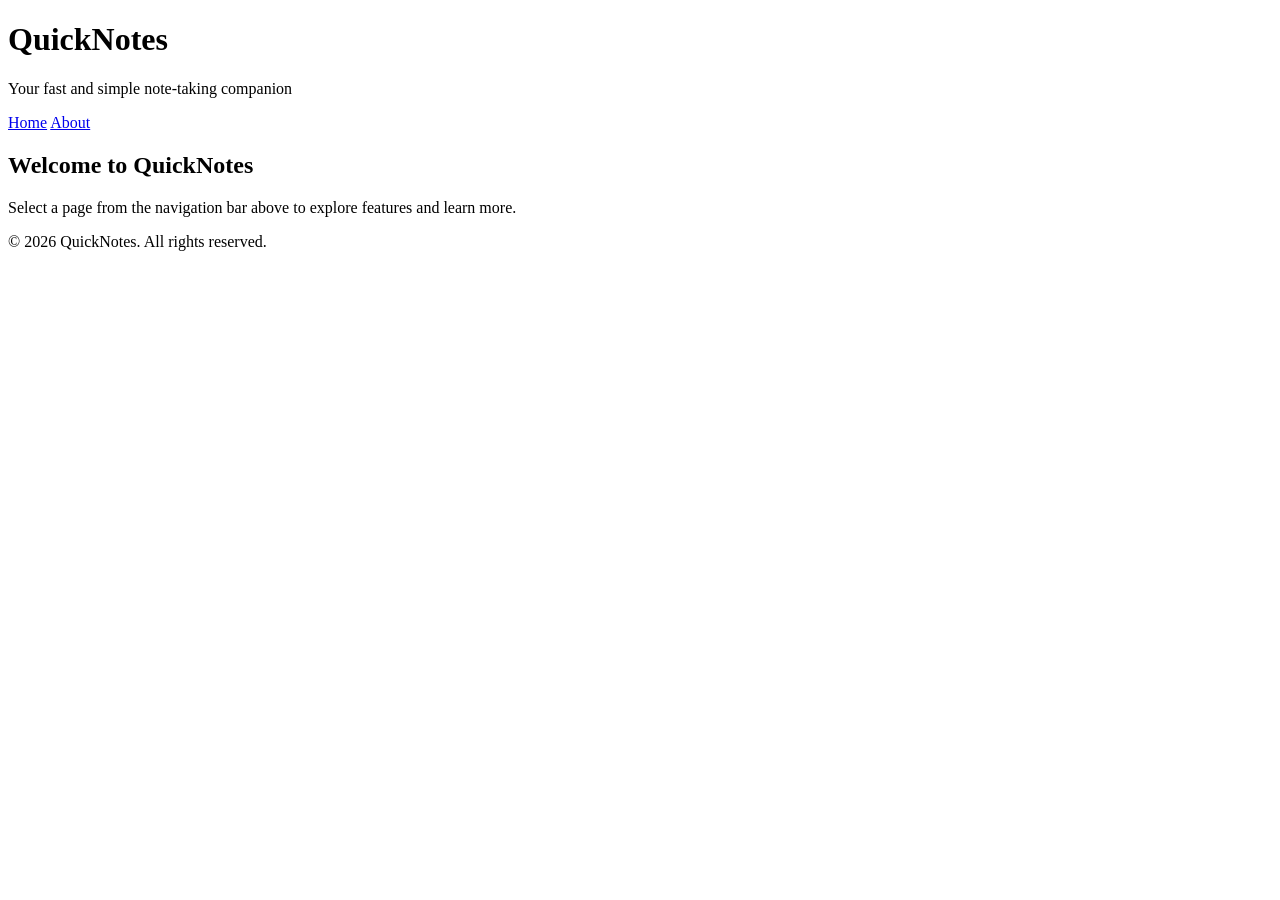
<file: day 1/index.html>
<!DOCTYPE html>
<html lang="en">
<head>
  <meta charset="UTF-8">
  <meta name="viewport" content="width=device-width, initial-scale=1.0">
  <title>QuickNotes - Home</title>
</head>
<body>
  <header>
    <h1>QuickNotes</h1>
    <p>Your fast and simple note-taking companion</p>
    <nav>
      <a href="index.html">Home</a>
      <a href="about.html">About</a>
    </nav>
  </header>

  <main>
    <h2>Welcome to QuickNotes</h2>
    <p>Select a page from the navigation bar above to explore features and learn more.</p>
  </main>

  <footer>
    <p>&copy; 2026 QuickNotes. All rights reserved.</p>
  </footer>
</body>
</html>
</file>
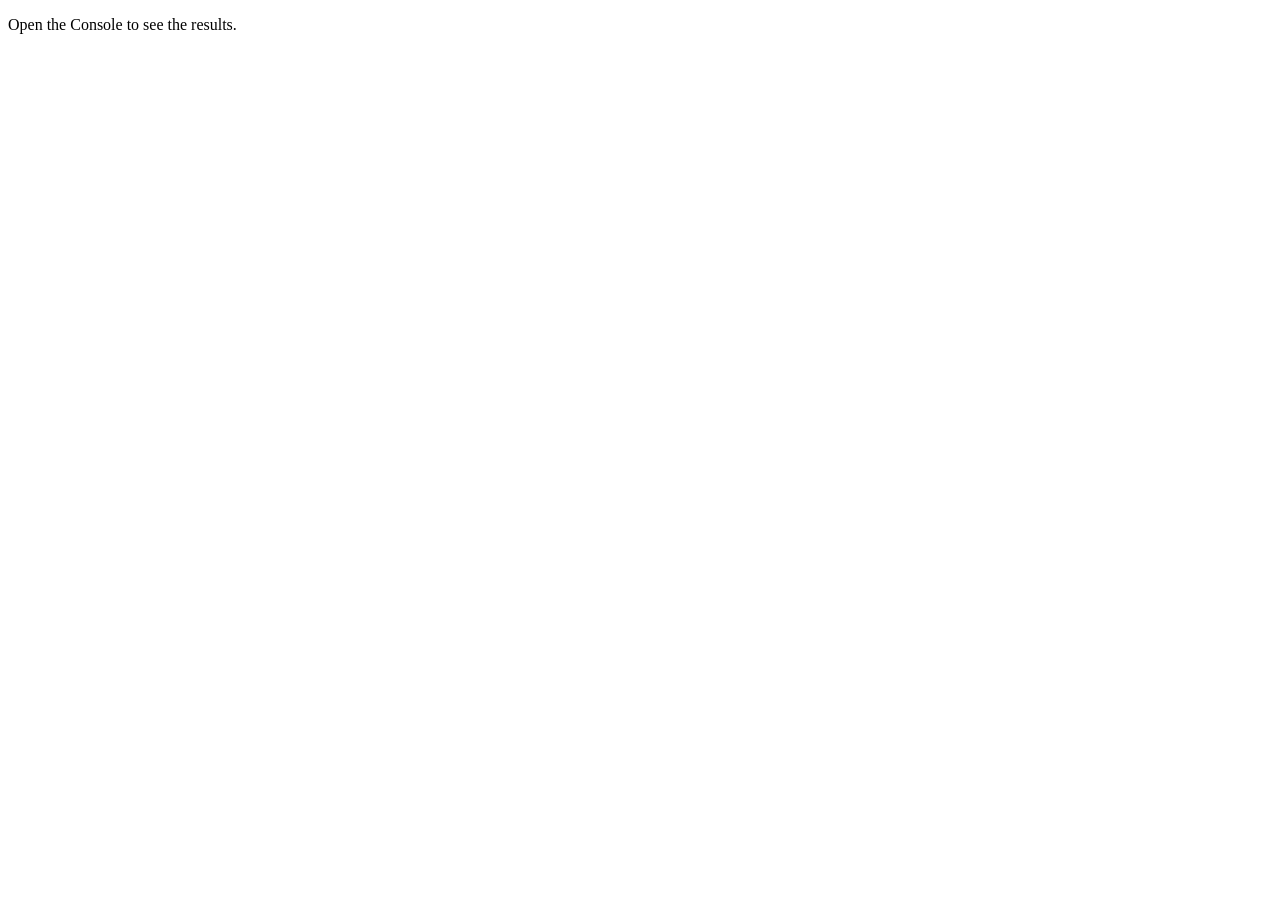
<file: day 3/index.html>
<!DOCTYPE html>
<html lang="en">
<head>
  <meta charset="UTF-8">
  <meta name="viewport" content="width=device-width, initial-scale=1.0">
  <title>Notes Toolkit</title>
  <script src="script.js" defer></script>
</head>
<body>
  <p>Open the Console to see the results.</p>
</body>
</html>
</file>
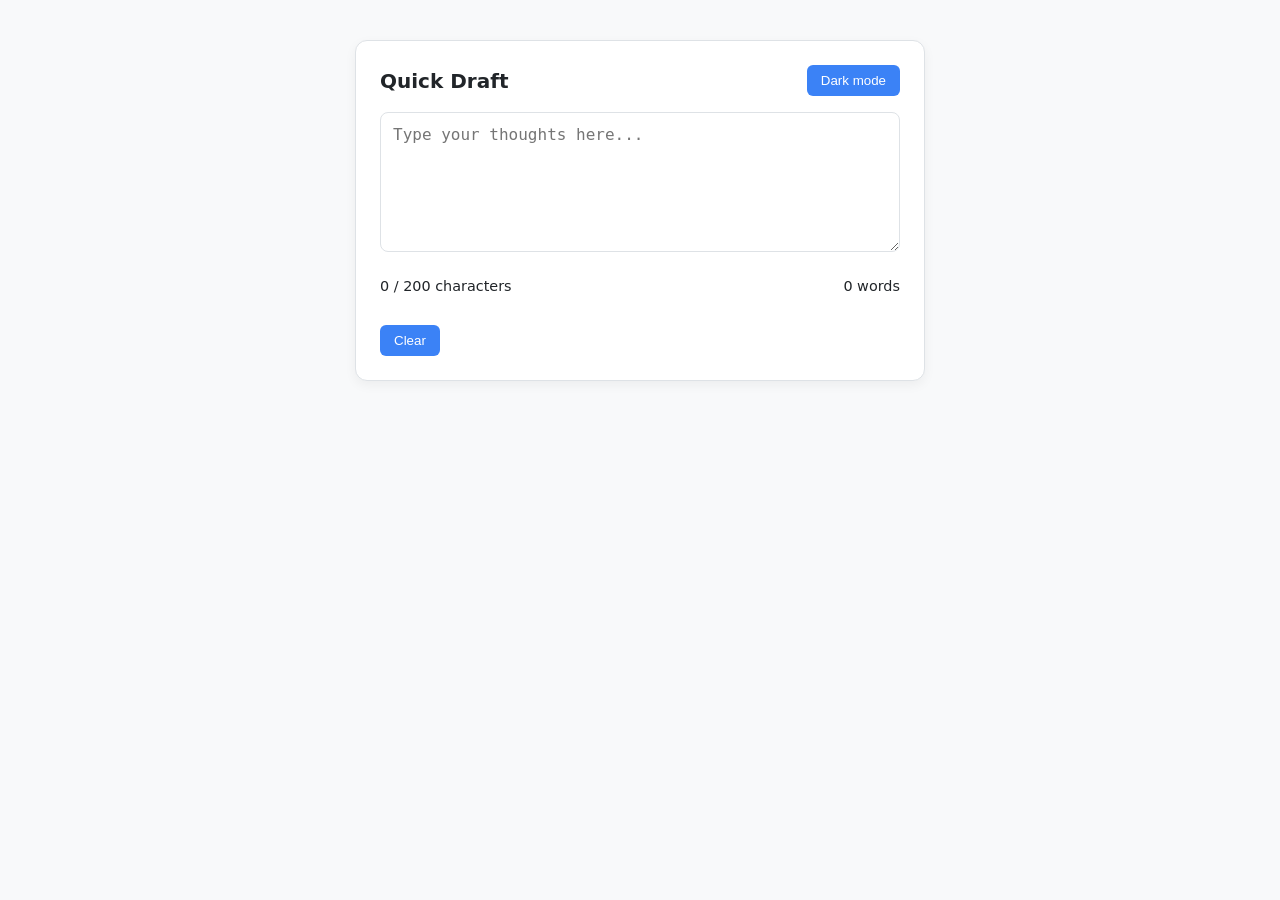
<file: day 4/index.html>
<!DOCTYPE html>
<html lang="en">
<head>
  <meta charset="UTF-8">
  <meta name="viewport" content="width=device-width, initial-scale=1.0">
  <title>Note Pad & Counter</title>
  <link rel="stylesheet" href="style.css">
  <script src="script.js" defer></script>
</head>
<body>
  <div class="app-container">
    <header class="app-header">
      <h2>Quick Draft</h2>
      <button id="theme-toggle" type="button">Dark mode</button>
    </header>

    <main class="editor-section">
      <label for="note-text" class="sr-only">Your note</label>
      <textarea id="note-text" placeholder="Type your thoughts here..."></textarea>

      <div class="metrics">
        <p id="char-count">0 / 200 characters</p>
        <p id="word-count">0 words</p>
      </div>

      <div class="actions">
        <button id="clear-btn" type="button">Clear</button>
      </div>
    </main>
  </div>
</body>
</html>
</file>
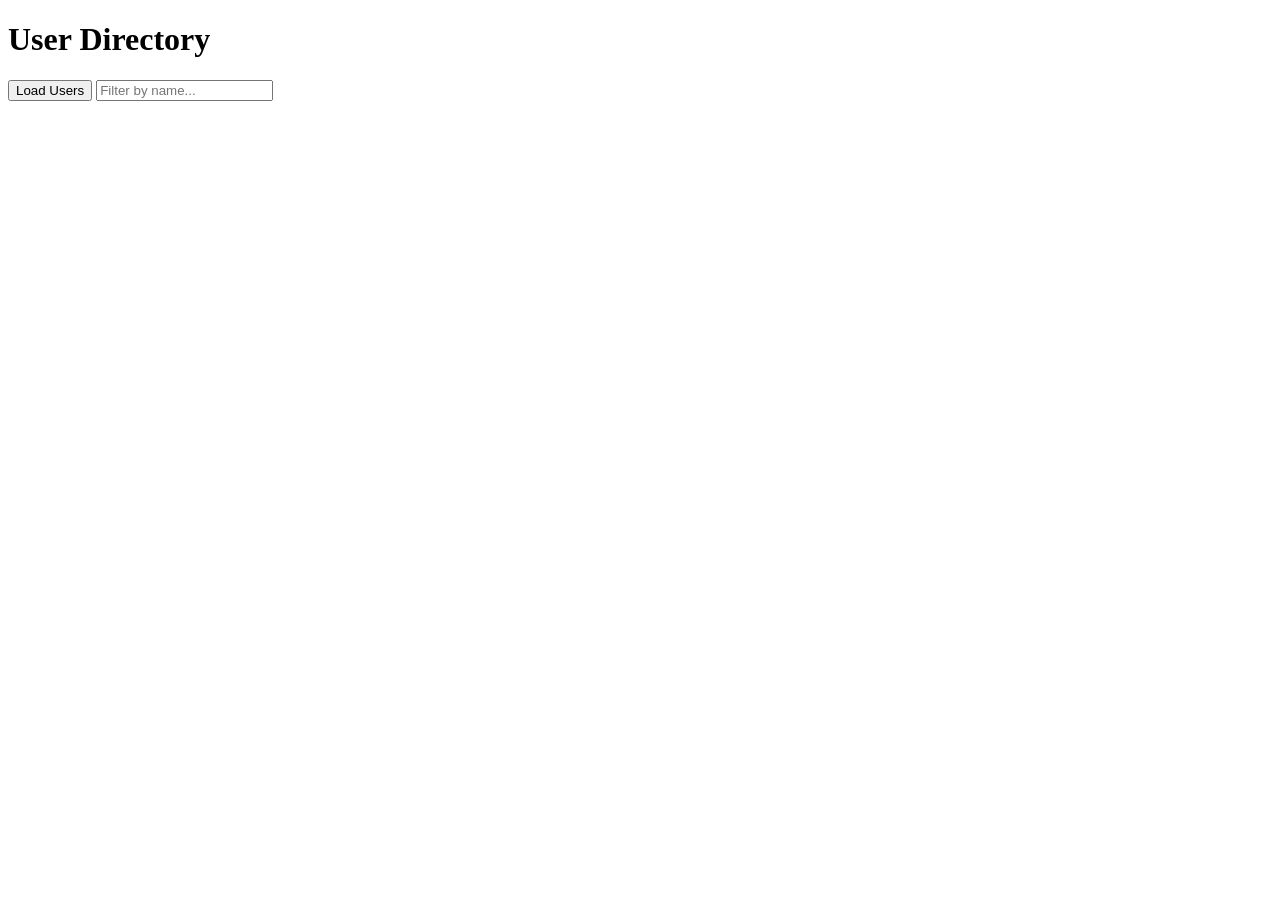
<file: day 5/index.html>
<!DOCTYPE html>
<html lang="en">
<head>
  <meta charset="UTF-8">
  <meta name="viewport" content="width=device-width, initial-scale=1.0">
  <title>User Directory</title>
  <!-- Load users.js using the defer attribute as required -->
  <script src="users.js" defer></script>
</head>
<body>
  <h1>User Directory</h1>

  <!-- Button to trigger loading user data -->
  <button id="load-users">Load Users</button>

  <!-- Input box to filter users dynamically -->
  <input type="text" id="filter-input" placeholder="Filter by name...">

  <!-- Status paragraph for loading, success, and error messages -->
  <p id="status"></p>

  <!-- Unordered list to render user cards -->
  <ul id="users-list"></ul>
</body>
</html>
</file>
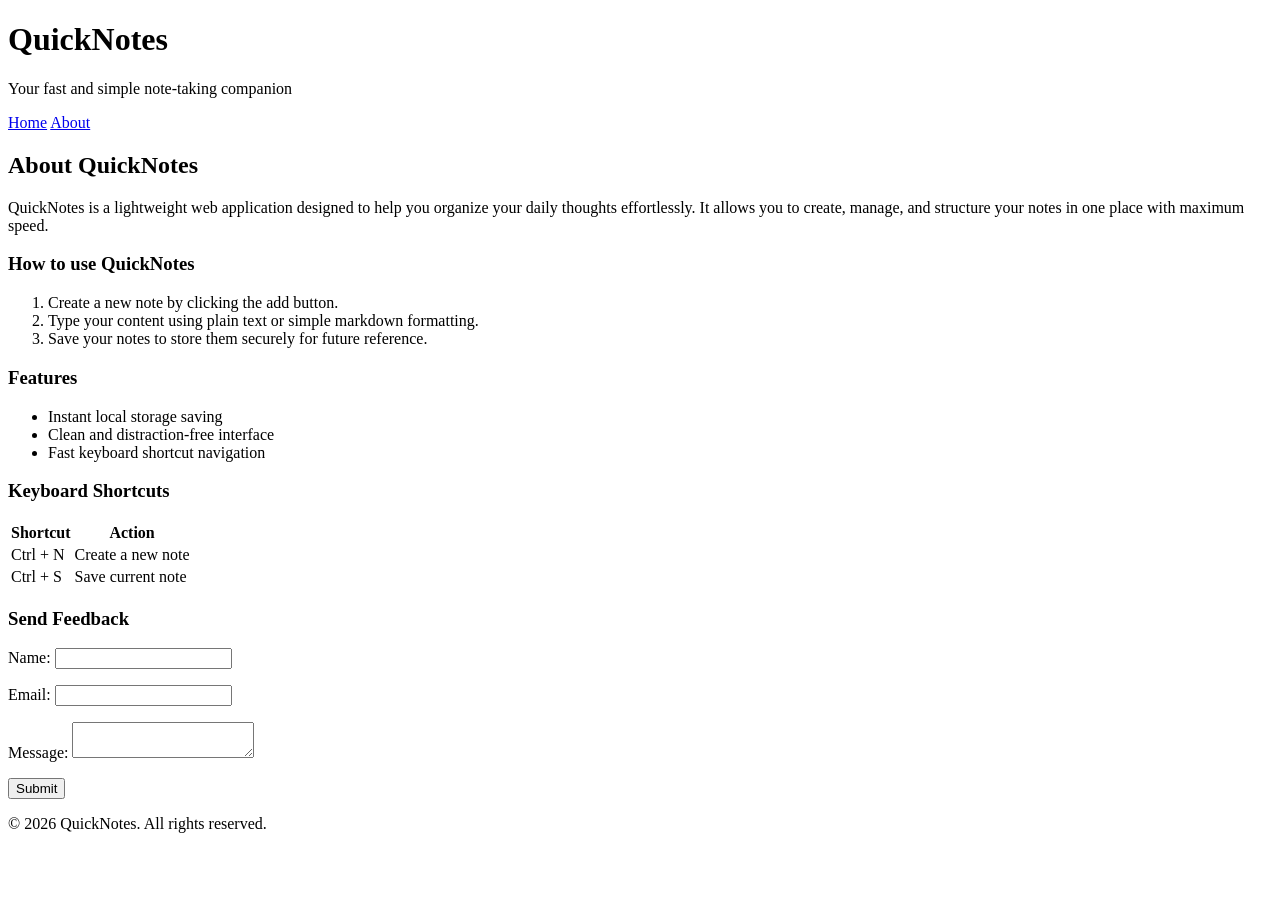
<file: day 1/about.html>
<!DOCTYPE html>
<html lang="en">
<head>
  <meta charset="UTF-8">
  <meta name="viewport" content="width=device-width, initial-scale=1.0">
  <title>QuickNotes - About</title>
</head>
<body>
  <header>
    <h1>QuickNotes</h1>
    <p>Your fast and simple note-taking companion</p>
    <nav>
      <a href="index.html">Home</a>
      <a href="about.html">About</a>
    </nav>
  </header>

  <main>
    <h2>About QuickNotes</h2>
    <p>QuickNotes is a lightweight web application designed to help you organize your daily thoughts effortlessly. It allows you to create, manage, and structure your notes in one place with maximum speed.</p>

    <section>
      <h3>How to use QuickNotes</h3>
      <ol>
        <li>Create a new note by clicking the add button.</li>
        <li>Type your content using plain text or simple markdown formatting.</li>
        <li>Save your notes to store them securely for future reference.</li>
      </ol>
    </section>

    <section>
      <h3>Features</h3>
      <ul>
        <li>Instant local storage saving</li>
        <li>Clean and distraction-free interface</li>
        <li>Fast keyboard shortcut navigation</li>
      </ul>
    </section>

    <section>
      <h3>Keyboard Shortcuts</h3>
      <table>
        <thead>
          <tr>
            <th>Shortcut</th>
            <th>Action</th>
          </tr>
        </thead>
        <tbody>
          <tr>
            <td>Ctrl + N</td>
            <td>Create a new note</td>
          </tr>
          <tr>
            <td>Ctrl + S</td>
            <td>Save current note</td>
          </tr>
        </tbody>
      </table>
    </section>

    <section>
      <h3>Send Feedback</h3>
      <form action="#" method="post">
        <p>
          <label for="name">Name:</label>
          <input type="text" id="name" name="name" required>
        </p>
        <p>
          <label for="email">Email:</label>
          <input type="email" id="email" name="email" required>
        </p>
        <p>
          <label for="message">Message:</label>
          <textarea id="message" name="message" required></textarea>
        </p>
        <p>
          <button type="submit">Submit</button>
        </p>
      </form>
    </section>
  </main>

  <footer>
    <p>&copy; 2026 QuickNotes. All rights reserved.</p>
  </footer>
</body>
</html>
</file>
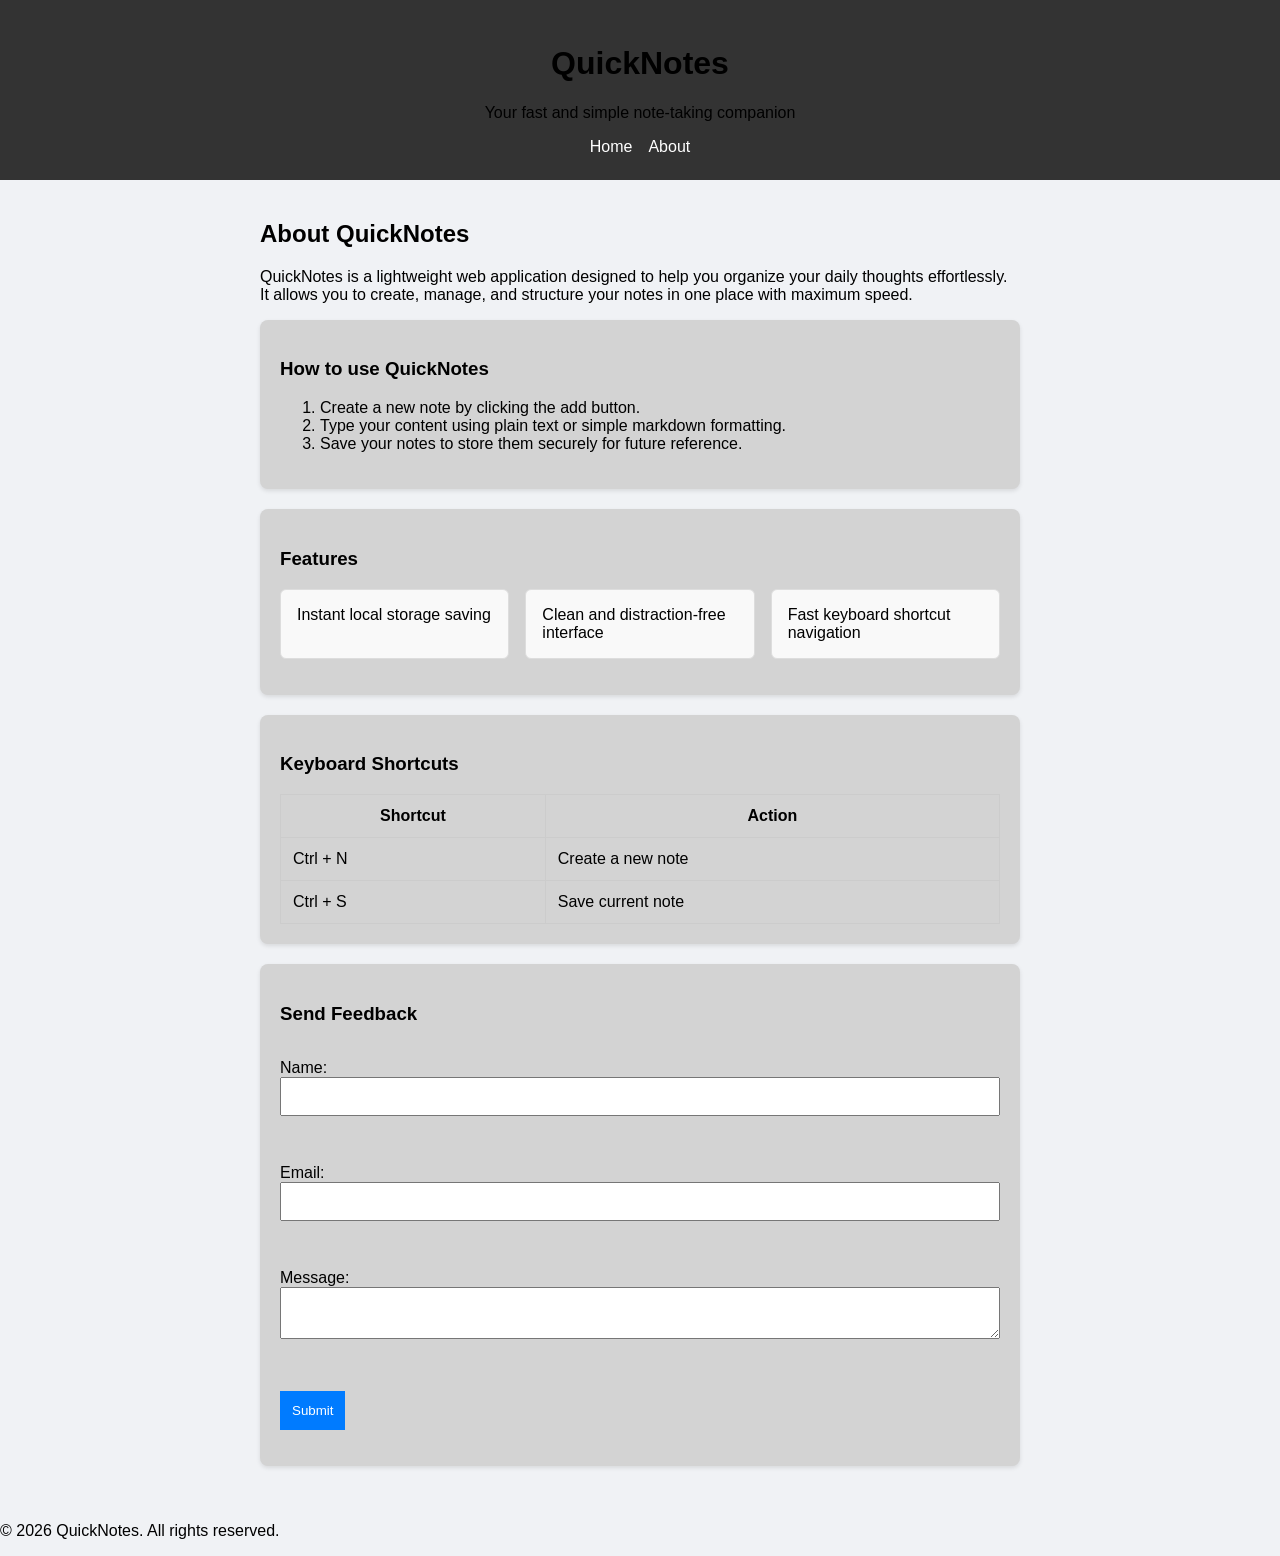
<file: day 2/about.html>
<!DOCTYPE html>
<html lang="en">
<head><link rel="stylesheet" href="style.css">

  <meta charset="UTF-8">
  <meta name="viewport" content="width=device-width, initial-scale=1.0">
  <title>QuickNotes - About</title>
</head>
<body>
  <header>
    <h1>QuickNotes</h1>
    <p>Your fast and simple note-taking companion</p>
    <nav>
      <a href="index.html">Home</a>
      <a href="about.html">About</a>
    </nav>
  </header>

  <main>
    <h2>About QuickNotes</h2>
    <p>QuickNotes is a lightweight web application designed to help you organize your daily thoughts effortlessly. It allows you to create, manage, and structure your notes in one place with maximum speed.</p>

    <section>
      <h3>How to use QuickNotes</h3>
      <ol>
        <li>Create a new note by clicking the add button.</li>
        <li>Type your content using plain text or simple markdown formatting.</li>
        <li>Save your notes to store them securely for future reference.</li>
      </ol>
    </section>

    <section>
      <h3>Features</h3>
      <ul class="features">
        <li>Instant local storage saving</li>
        <li>Clean and distraction-free interface</li>
        <li>Fast keyboard shortcut navigation</li>
     </ul>
    </section>

    <section>
      <h3>Keyboard Shortcuts</h3>
      <table>
        <thead>
          <tr>
            <th>Shortcut</th>
            <th>Action</th>
          </tr>
        </thead>
        <tbody>
          <tr>
            <td>Ctrl + N</td>
            <td>Create a new note</td>
          </tr>
          <tr>
            <td>Ctrl + S</td>
            <td>Save current note</td>
          </tr>
        </tbody>
      </table>
    </section>

    <section>
      <h3>Send Feedback</h3>
      <form action="#" method="post">
        <p>
          <label for="name">Name:</label>
          <input type="text" id="name" name="name" required>
        </p>
        <p>
          <label for="email">Email:</label>
          <input type="email" id="email" name="email" required>
        </p>
        <p>
          <label for="message">Message:</label>
          <textarea id="message" name="message" required></textarea>
        </p>
        <p>
          <button type="submit">Submit</button>
        </p>
      </form>
    </section>
  </main>

  <footer>
    <p>&copy; 2026 QuickNotes. All rights reserved.</p>
  </footer>
</body>
</html>
</file>
<file: day 4/style.css>
/* Color themes using CSS Variables */
:root {
  --bg-primary: #f8f9fa;
  --card-bg: #ffffff;
  --text-main: #212529;
  --border-color: #dee2e6;
  --accent-btn: #3b82f6;
  --accent-hover: #2563eb;
}

body.dark {
  --bg-primary: #121826;
  --card-bg: #1e293b;
  --text-main: #f1f5f9;
  --border-color: #334155;
  --accent-btn: #2563eb;
  --accent-hover: #1d4ed8;
}

body {
  margin: 0;
  padding: 40px 16px;
  background-color: var(--bg-primary);
  color: var(--text-main);
  font-family: system-ui, -apple-system, sans-serif;
  transition: background-color 0.25s ease, color 0.25s ease;
}

.app-container {
  max-width: 520px;
  margin: 0 auto;
  background-color: var(--card-bg);
  border: 1px solid var(--border-color);
  border-radius: 12px;
  padding: 24px;
  box-shadow: 0 4px 12px rgba(0, 0, 0, 0.05);
}

.app-header {
  display: flex;
  justify-content: space-between;
  align-items: center;
  margin-bottom: 16px;
}

.app-header h2 {
  margin: 0;
  font-size: 1.25rem;
}

textarea#note-text {
  width: 100%;
  height: 140px;
  box-sizing: border-box;
  padding: 12px;
  border: 1px solid var(--border-color);
  border-radius: 8px;
  background-color: transparent;
  color: var(--text-main);
  font-size: 1rem;
  resize: vertical;
}

.metrics {
  display: flex;
  justify-content: space-between;
  margin-top: 8px;
  font-size: 0.9rem;
}

/* Specific classes required by assignment */
.warning {
  color: purple;
}

.over {
  color: red;
  font-weight: bold;
}

.actions {
  margin-top: 16px;
}

button {
  padding: 8px 14px;
  border: none;
  border-radius: 6px;
  background-color: var(--accent-btn);
  color: #ffffff;
  cursor: pointer;
  font-weight: 500;
}

button:hover {
  background-color: var(--accent-hover);
}

.sr-only {
  position: absolute;
  width: 1px;
  height: 1px;
  padding: 0;
  margin: -1px;
  overflow: hidden;
  clip: rect(0, 0, 0, 0);
  border: 0;
}
</file>
<file: day 2/style.css>
/* 1. Reset and base body styles */
*, *::before, *::after {
  box-sizing: border-box;
}

body {
  margin: 0;
  font-family: sans-serif;
  background-color: #f0f2f5; /* Light background to make white cards visible */
}

/* 2 & 3. Header and Navigation styles (Flexbox, centered, 16px gap, white text, no underline) */
header {
  background-color: #333;
  padding: 24px;
  text-align: center;
}

nav {
  display: flex;
  justify-content: center;
  gap: 16px;
}

nav a {
  color: white;
  text-decoration: none;
  transition: opacity 0.3s ease;
}

nav a:hover {
  opacity: 0.7; /* Visible hover style */
}

/* 4. Centered <main> and white card <section> */
main {
  max-width: 800px;
  margin: 0 auto;
  padding: 20px;
}

section {
  background-color: lightgray;
  border-radius: 8px;
  padding: 20px;
  margin-bottom: 20px;
  box-shadow: 0 2px 4px rgba(0,0,0,0.1); /* Adds the "card look" */
}

/* 5. Features list grid (Responsive cards) */
ul.features {
  display: grid;
  grid-template-columns: repeat(auto-fit, minmax(180px, 1fr));
  gap: 16px;
  list-style-type: none;
  padding: 0;
}

ul.features li {
  background-color: #f9f9f9;
  padding: 16px;
  border: 1px solid #ddd;
  border-radius: 6px;
}

/* 6. Shortcuts table */
table {
  width: 100%;
  border-collapse: collapse;
}

table, th, td {
  border: 1px solid #ccc;
}

th, td {
  padding: 12px;
}

/* 6. Feedback form fields (Stacked vertically, full width) */
form {
  display: flex;
  flex-direction: column;
}

input, textarea {
  width: 100%;
  margin-bottom: 16px;
  padding: 10px;
}

/* 7. Button hover effects and transitions */
button {
  padding: 12px;
  background-color: #007bff;
  color: white;
  border: none;
  cursor: pointer;
  transition: background-color 0.3s ease;
}

button:hover {
  background-color: #0056b3;
}

/* 8. Media query for small screens */
@media (max-width: 600px) {
  header {
    padding: 12px;
  }
  
  header h1 {
    font-size: 1.2rem; /* Reduces header font size */
  }
}
</file>
